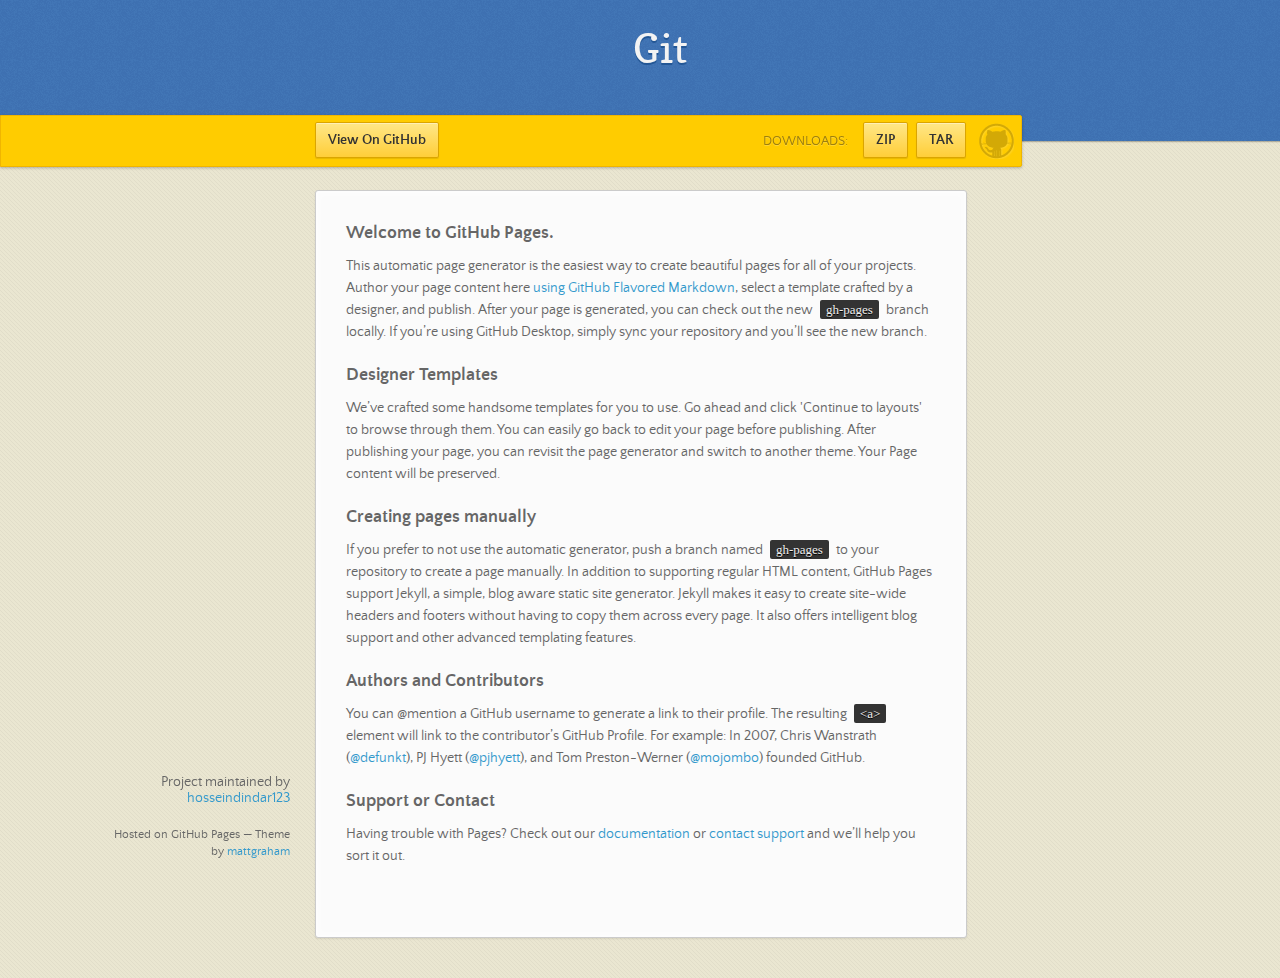
<file: index.html>
<!doctype html>
<html>
  <head>
    <meta charset="utf-8">
    <meta http-equiv="X-UA-Compatible" content="chrome=1">
    <title>Git by hosseindindar123</title>
    <link rel="stylesheet" href="stylesheets/styles.css">
    <link rel="stylesheet" href="stylesheets/github-dark.css">
    <script src="https://ajax.googleapis.com/ajax/libs/jquery/1.7.1/jquery.min.js"></script>
    <script src="javascripts/main.js"></script>
    <!--[if lt IE 9]>
      <script src="//html5shiv.googlecode.com/svn/trunk/html5.js"></script>
    <![endif]-->
    <meta name="viewport" content="width=device-width, initial-scale=1, user-scalable=no">

  </head>
  <body>

      <header>
        <h1>Git</h1>
        <p></p>
      </header>

      <div id="banner">
        <span id="logo"></span>

        <a href="https://github.com/hosseindindar123/Git" class="button fork"><strong>View On GitHub</strong></a>
        <div class="downloads">
          <span>Downloads:</span>
          <ul>
            <li><a href="https://github.com/hosseindindar123/Git/zipball/master" class="button">ZIP</a></li>
            <li><a href="https://github.com/hosseindindar123/Git/tarball/master" class="button">TAR</a></li>
          </ul>
        </div>
      </div><!-- end banner -->

    <div class="wrapper">
      <nav>
        <ul></ul>
      </nav>
      <section>
        <h3>
<a id="welcome-to-github-pages" class="anchor" href="#welcome-to-github-pages" aria-hidden="true"><span aria-hidden="true" class="octicon octicon-link"></span></a>Welcome to GitHub Pages.</h3>

<p>This automatic page generator is the easiest way to create beautiful pages for all of your projects. Author your page content here <a href="https://guides.github.com/features/mastering-markdown/">using GitHub Flavored Markdown</a>, select a template crafted by a designer, and publish. After your page is generated, you can check out the new <code>gh-pages</code> branch locally. If you’re using GitHub Desktop, simply sync your repository and you’ll see the new branch.</p>

<h3>
<a id="designer-templates" class="anchor" href="#designer-templates" aria-hidden="true"><span aria-hidden="true" class="octicon octicon-link"></span></a>Designer Templates</h3>

<p>We’ve crafted some handsome templates for you to use. Go ahead and click 'Continue to layouts' to browse through them. You can easily go back to edit your page before publishing. After publishing your page, you can revisit the page generator and switch to another theme. Your Page content will be preserved.</p>

<h3>
<a id="creating-pages-manually" class="anchor" href="#creating-pages-manually" aria-hidden="true"><span aria-hidden="true" class="octicon octicon-link"></span></a>Creating pages manually</h3>

<p>If you prefer to not use the automatic generator, push a branch named <code>gh-pages</code> to your repository to create a page manually. In addition to supporting regular HTML content, GitHub Pages support Jekyll, a simple, blog aware static site generator. Jekyll makes it easy to create site-wide headers and footers without having to copy them across every page. It also offers intelligent blog support and other advanced templating features.</p>

<h3>
<a id="authors-and-contributors" class="anchor" href="#authors-and-contributors" aria-hidden="true"><span aria-hidden="true" class="octicon octicon-link"></span></a>Authors and Contributors</h3>

<p>You can @mention a GitHub username to generate a link to their profile. The resulting <code>&lt;a&gt;</code> element will link to the contributor’s GitHub Profile. For example: In 2007, Chris Wanstrath (<a href="https://github.com/defunkt" class="user-mention">@defunkt</a>), PJ Hyett (<a href="https://github.com/pjhyett" class="user-mention">@pjhyett</a>), and Tom Preston-Werner (<a href="https://github.com/mojombo" class="user-mention">@mojombo</a>) founded GitHub.</p>

<h3>
<a id="support-or-contact" class="anchor" href="#support-or-contact" aria-hidden="true"><span aria-hidden="true" class="octicon octicon-link"></span></a>Support or Contact</h3>

<p>Having trouble with Pages? Check out our <a href="https://help.github.com/pages">documentation</a> or <a href="https://github.com/contact">contact support</a> and we’ll help you sort it out.</p>
      </section>
      <footer>
        <p>Project maintained by <a href="https://github.com/hosseindindar123">hosseindindar123</a></p>
        <p><small>Hosted on GitHub Pages &mdash; Theme by <a href="https://twitter.com/michigangraham">mattgraham</a></small></p>
      </footer>
    </div>
    <!--[if !IE]><script>fixScale(document);</script><![endif]-->
    
  </body>
</html>
</file>
<file: stylesheets/styles.css>
/*
Leap Day for GitHub Pages
by Matt Graham
*/
@font-face {
  font-family: 'Quattrocento Sans';
  src: url("../fonts/quattrocentosans-bold-webfont.eot");
  src: url("../fonts/quattrocentosans-bold-webfont.eot?#iefix") format("embedded-opentype"), url("../fonts/quattrocentosans-bold-webfont.woff") format("woff"), url("../fonts/quattrocentosans-bold-webfont.ttf") format("truetype"), url("../fonts/quattrocentosans-bold-webfont.svg#QuattrocentoSansBold") format("svg");
  font-weight: bold;
  font-style: normal;
}

@font-face {
  font-family: 'Quattrocento Sans';
  src: url("../fonts/quattrocentosans-bolditalic-webfont.eot");
  src: url("../fonts/quattrocentosans-bolditalic-webfont.eot?#iefix") format("embedded-opentype"), url("../fonts/quattrocentosans-bolditalic-webfont.woff") format("woff"), url("../fonts/quattrocentosans-bolditalic-webfont.ttf") format("truetype"), url("../fonts/quattrocentosans-bolditalic-webfont.svg#QuattrocentoSansBoldItalic") format("svg");
  font-weight: bold;
  font-style: italic;
}

@font-face {
  font-family: 'Quattrocento Sans';
  src: url("../fonts/quattrocentosans-italic-webfont.eot");
  src: url("../fonts/quattrocentosans-italic-webfont.eot?#iefix") format("embedded-opentype"), url("../fonts/quattrocentosans-italic-webfont.woff") format("woff"), url("../fonts/quattrocentosans-italic-webfont.ttf") format("truetype"), url("../fonts/quattrocentosans-italic-webfont.svg#QuattrocentoSansItalic") format("svg");
  font-weight: normal;
  font-style: italic;
}

@font-face {
  font-family: 'Quattrocento Sans';
  src: url("../fonts/quattrocentosans-regular-webfont.eot");
  src: url("../fonts/quattrocentosans-regular-webfont.eot?#iefix") format("embedded-opentype"), url("../fonts/quattrocentosans-regular-webfont.woff") format("woff"), url("../fonts/quattrocentosans-regular-webfont.ttf") format("truetype"), url("../fonts/quattrocentosans-regular-webfont.svg#QuattrocentoSansRegular") format("svg");
  font-weight: normal;
  font-style: normal;
}

@font-face {
  font-family: 'Copse';
  src: url("../fonts/copse-regular-webfont.eot");
  src: url("../fonts/copse-regular-webfont.eot?#iefix") format("embedded-opentype"), url("../fonts/copse-regular-webfont.woff") format("woff"), url("../fonts/copse-regular-webfont.ttf") format("truetype"), url("../fonts/copse-regular-webfont.svg#CopseRegular") format("svg");
  font-weight: normal;
  font-style: normal;
}

/* normalize.css 2012-02-07T12:37 UTC - https://github.com/necolas/normalize.css */
/* =============================================================================
   HTML5 display definitions
   ========================================================================== */
/*
 * Corrects block display not defined in IE6/7/8/9 & FF3
 */
article,
aside,
details,
figcaption,
figure,
footer,
header,
hgroup,
nav,
section,
summary {
  display: block;
}

/*
 * Corrects inline-block display not defined in IE6/7/8/9 & FF3
 */
audio,
canvas,
video {
  display: inline-block;
  *display: inline;
  *zoom: 1;
}

/*
 * Prevents modern browsers from displaying 'audio' without controls
 */
audio:not([controls]) {
  display: none;
}

/*
 * Addresses styling for 'hidden' attribute not present in IE7/8/9, FF3, S4
 * Known issue: no IE6 support
 */
[hidden] {
  display: none;
}

/* =============================================================================
   Base
   ========================================================================== */
/*
 * 1. Corrects text resizing oddly in IE6/7 when body font-size is set using em units
 *    http://clagnut.com/blog/348/#c790
 * 2. Prevents iOS text size adjust after orientation change, without disabling user zoom
 *    www.456bereastreet.com/archive/201012/controlling_text_size_in_safari_for_ios_without_disabling_user_zoom/
 */
html {
  font-size: 100%;
  /* 1 */
  -webkit-text-size-adjust: 100%;
  /* 2 */
  -ms-text-size-adjust: 100%;
  /* 2 */
}

/*
 * Addresses font-family inconsistency between 'textarea' and other form elements.
 */
html,
button,
input,
select,
textarea {
  font-family: sans-serif;
}

/*
 * Addresses margins handled incorrectly in IE6/7
 */
body {
  margin: 0;
}

/* =============================================================================
   Links
   ========================================================================== */
/*
 * Addresses outline displayed oddly in Chrome
 */
a:focus {
  outline: thin dotted;
}

/*
 * Improves readability when focused and also mouse hovered in all browsers
 * people.opera.com/patrickl/experiments/keyboard/test
 */
a:hover,
a:active {
  outline: 0;
}

/* =============================================================================
   Typography
   ========================================================================== */
/*
 * Addresses font sizes and margins set differently in IE6/7
 * Addresses font sizes within 'section' and 'article' in FF4+, Chrome, S5
 */
h1 {
  font-size: 2em;
  margin: 0.67em 0;
}

h2 {
  font-size: 1.5em;
  margin: 0.83em 0;
}

h3 {
  font-size: 1.17em;
  margin: 1em 0;
}

h4 {
  font-size: 1em;
  margin: 1.33em 0;
}

h5 {
  font-size: 0.83em;
  margin: 1.67em 0;
}

h6 {
  font-size: 0.75em;
  margin: 2.33em 0;
}

/*
 * Addresses styling not present in IE7/8/9, S5, Chrome
 */
abbr[title] {
  border-bottom: 1px dotted;
}

/*
 * Addresses style set to 'bolder' in FF3+, S4/5, Chrome
*/
b,
strong {
  font-weight: bold;
}

blockquote {
  margin: 1em 40px;
}

/*
 * Addresses styling not present in S5, Chrome
 */
dfn {
  font-style: italic;
}

/*
 * Addresses styling not present in IE6/7/8/9
 */
mark {
  background: #ff0;
  color: #000;
}

/*
 * Addresses margins set differently in IE6/7
 */
p,
pre {
  margin: 1em 0;
}

/*
 * Corrects font family set oddly in IE6, S4/5, Chrome
 * en.wikipedia.org/wiki/User:Davidgothberg/Test59
 */
pre,
code,
kbd,
samp {
  font-family: monospace, serif;
  _font-family: 'courier new', monospace;
  font-size: 1em;
}

/*
 * 1. Addresses CSS quotes not supported in IE6/7
 * 2. Addresses quote property not supported in S4
 */
/* 1 */
q {
  quotes: none;
}

/* 2 */
q:before,
q:after {
  content: '';
  content: none;
}

small {
  font-size: 75%;
}

/*
 * Prevents sub and sup affecting line-height in all browsers
 * gist.github.com/413930
 */
sub,
sup {
  font-size: 75%;
  line-height: 0;
  position: relative;
  vertical-align: baseline;
}

sup {
  top: -0.5em;
}

sub {
  bottom: -0.25em;
}

/* =============================================================================
   Lists
   ========================================================================== */
/*
 * Addresses margins set differently in IE6/7
 */
dl,
menu,
ol,
ul {
  margin: 1em 0;
}

dd {
  margin: 0 0 0 40px;
}

/*
 * Addresses paddings set differently in IE6/7
 */
menu,
ol,
ul {
  padding: 0 0 0 40px;
}

/*
 * Corrects list images handled incorrectly in IE7
 */
nav ul,
nav ol {
  list-style: none;
  list-style-image: none;
}

/* =============================================================================
   Embedded content
   ========================================================================== */
/*
 * 1. Removes border when inside 'a' element in IE6/7/8/9, FF3
 * 2. Improves image quality when scaled in IE7
 *    code.flickr.com/blog/2008/11/12/on-ui-quality-the-little-things-client-side-image-resizing/
 */
img {
  border: 0;
  /* 1 */
  -ms-interpolation-mode: bicubic;
  /* 2 */
}

/*
 * Corrects overflow displayed oddly in IE9
 */
svg:not(:root) {
  overflow: hidden;
}

/* =============================================================================
   Figures
   ========================================================================== */
/*
 * Addresses margin not present in IE6/7/8/9, S5, O11
 */
figure {
  margin: 0;
}

/* =============================================================================
   Forms
   ========================================================================== */
/*
 * Corrects margin displayed oddly in IE6/7
 */
form {
  margin: 0;
}

/*
 * Define consistent border, margin, and padding
 */
fieldset {
  border: 1px solid #c0c0c0;
  margin: 0 2px;
  padding: 0.35em 0.625em 0.75em;
}

/*
 * 1. Corrects color not being inherited in IE6/7/8/9
 * 2. Corrects text not wrapping in FF3 
 * 3. Corrects alignment displayed oddly in IE6/7
 */
legend {
  border: 0;
  /* 1 */
  padding: 0;
  white-space: normal;
  /* 2 */
  *margin-left: -7px;
  /* 3 */
}

/*
 * 1. Corrects font size not being inherited in all browsers
 * 2. Addresses margins set differently in IE6/7, FF3+, S5, Chrome
 * 3. Improves appearance and consistency in all browsers
 */
button,
input,
select,
textarea {
  font-size: 100%;
  /* 1 */
  margin: 0;
  /* 2 */
  vertical-align: baseline;
  /* 3 */
  *vertical-align: middle;
  /* 3 */
}

/*
 * Addresses FF3/4 setting line-height on 'input' using !important in the UA stylesheet
 */
button,
input {
  line-height: normal;
  /* 1 */
}

/*
 * 1. Improves usability and consistency of cursor style between image-type 'input' and others
 * 2. Corrects inability to style clickable 'input' types in iOS
 * 3. Removes inner spacing in IE7 without affecting normal text inputs
 *    Known issue: inner spacing remains in IE6
 */
button,
input[type="button"],
input[type="reset"],
input[type="submit"] {
  cursor: pointer;
  /* 1 */
  -webkit-appearance: button;
  /* 2 */
  *overflow: visible;
  /* 3 */
}

/*
 * Re-set default cursor for disabled elements
 */
button[disabled],
input[disabled] {
  cursor: default;
}

/*
 * 1. Addresses box sizing set to content-box in IE8/9
 * 2. Removes excess padding in IE8/9
 * 3. Removes excess padding in IE7
      Known issue: excess padding remains in IE6
 */
input[type="checkbox"],
input[type="radio"] {
  box-sizing: border-box;
  /* 1 */
  padding: 0;
  /* 2 */
  *height: 13px;
  /* 3 */
  *width: 13px;
  /* 3 */
}

/*
 * 1. Addresses appearance set to searchfield in S5, Chrome
 * 2. Addresses box-sizing set to border-box in S5, Chrome (include -moz to future-proof)
 */
input[type="search"] {
  -webkit-appearance: textfield;
  /* 1 */
  -moz-box-sizing: content-box;
  -webkit-box-sizing: content-box;
  /* 2 */
  box-sizing: content-box;
}

/*
 * Removes inner padding and search cancel button in S5, Chrome on OS X
 */
input[type="search"]::-webkit-search-decoration,
input[type="search"]::-webkit-search-cancel-button {
  -webkit-appearance: none;
}

/*
 * Removes inner padding and border in FF3+
 * www.sitepen.com/blog/2008/05/14/the-devils-in-the-details-fixing-dojos-toolbar-buttons/
 */
button::-moz-focus-inner,
input::-moz-focus-inner {
  border: 0;
  padding: 0;
}

/*
 * 1. Removes default vertical scrollbar in IE6/7/8/9
 * 2. Improves readability and alignment in all browsers
 */
textarea {
  overflow: auto;
  /* 1 */
  vertical-align: top;
  /* 2 */
}

/* =============================================================================
   Tables
   ========================================================================== */
/*
 * Remove most spacing between table cells
 */
table {
  border-collapse: collapse;
  border-spacing: 0;
}

body {
  font: 14px/22px "Quattrocento Sans", "Helvetica Neue", Helvetica, Arial, sans-serif;
  color: #666;
  font-weight: 300;
  margin: 0px;
  padding: 0px 0 20px 0px;
  background: url(../images/body-background.png) #eae6d1;
}

h1, h2, h3, h4, h5, h6 {
  color: #333;
  margin: 0 0 10px;
}

p, ul, ol, table, pre, dl {
  margin: 0 0 20px;
}

h1, h2, h3 {
  line-height: 1.1;
}

h1 {
  font-size: 28px;
}

h2 {
  font-size: 24px;
  color: #393939;
}

h3, h4, h5, h6 {
  color: #666666;
}

h3 {
  font-size: 18px;
  line-height: 24px;
}

a {
  color: #3399cc;
  font-weight: 400;
  text-decoration: none;
}

a small {
  font-size: 11px;
  color: #666;
  margin-top: -0.6em;
  display: block;
}

ul {
  list-style-image: url("../images/bullet.png");
}

strong {
  font-weight: bold;
  color: #333;
}

.wrapper {
  width: 650px;
  margin: 0 auto;
  position: relative;
}

section img {
  max-width: 100%;
}

blockquote {
  border-left: 1px solid #ffcc00;
  margin: 0;
  padding: 0 0 0 20px;
  font-style: italic;
}

code {
  font-family: "Lucida Sans", Monaco, Bitstream Vera Sans Mono, Lucida Console, Terminal;
  font-size: 13px;
  color: #efefef;
  text-shadow: 0px 1px 0px #000;
  margin: 0 4px;
  padding: 2px 6px;
  background: #333;
  -moz-border-radius: 2px;
  -webkit-border-radius: 2px;
  -o-border-radius: 2px;
  -ms-border-radius: 2px;
  -khtml-border-radius: 2px;
  border-radius: 2px;
}

pre {
  padding: 8px 15px;
  background: #333333;
  -moz-border-radius: 3px;
  -webkit-border-radius: 3px;
  -o-border-radius: 3px;
  -ms-border-radius: 3px;
  -khtml-border-radius: 3px;
  border-radius: 3px;
  border: 1px solid #c7c7c7;
  overflow: auto;
  overflow-y: hidden;
}
pre code {
  margin: 0px;
  padding: 0px;
}

table {
  width: 100%;
  border-collapse: collapse;
}

th {
  text-align: left;
  padding: 5px 10px;
  border-bottom: 1px solid #e5e5e5;
  color: #444;
}

td {
  text-align: left;
  padding: 5px 10px;
  border-bottom: 1px solid #e5e5e5;
  border-right: 1px solid #ffcc00;
}
td:first-child {
  border-left: 1px solid #ffcc00;
}

hr {
  border: 0;
  outline: none;
  height: 11px;
  background: transparent url("../images/hr.gif") center center repeat-x;
  margin: 0 0 20px;
}

dt {
  color: #444;
  font-weight: 700;
}

header {
  padding: 25px 20px 40px 20px;
  margin: 0;
  position: fixed;
  top: 0;
  left: 0;
  right: 0;
  width: 100%;
  text-align: center;
  background: url(../images/background.png) #4276b6;
  -moz-box-shadow: 1px 0px 2px rgba(0, 0, 0, 0.75);
  -webkit-box-shadow: 1px 0px 2px rgba(0, 0, 0, 0.75);
  -o-box-shadow: 1px 0px 2px rgba(0, 0, 0, 0.75);
  box-shadow: 1px 0px 2px rgba(0, 0, 0, 0.75);
  z-index: 99;
  -webkit-font-smoothing: antialiased;
  min-height: 76px;
}
header h1 {
  font: 40px/48px "Copse", "Helvetica Neue", Helvetica, Arial, sans-serif;
  color: #f3f3f3;
  text-shadow: 0px 2px 0px #235796;
  margin: 0px;
  white-space: nowrap;
  overflow: hidden;
  text-overflow: ellipsis;
  -o-text-overflow: ellipsis;
  -ms-text-overflow: ellipsis;
}
header p {
  color: #d8d8d8;
  text-shadow: rgba(0, 0, 0, 0.2) 0 1px 0;
  font-size: 18px;
  margin: 0px;
}

#banner {
  z-index: 100;
  left: 0;
  right: 50%;
  height: 50px;
  margin-right: -382px;
  position: fixed;
  top: 115px;
  background: #ffcc00;
  border: 1px solid #f0b500;
  -moz-box-shadow: 0px 1px 3px rgba(0, 0, 0, 0.25);
  -webkit-box-shadow: 0px 1px 3px rgba(0, 0, 0, 0.25);
  -o-box-shadow: 0px 1px 3px rgba(0, 0, 0, 0.25);
  box-shadow: 0px 1px 3px rgba(0, 0, 0, 0.25);
  -moz-border-radius: 0px 2px 2px 0px;
  -webkit-border-radius: 0px 2px 2px 0px;
  -o-border-radius: 0px 2px 2px 0px;
  -ms-border-radius: 0px 2px 2px 0px;
  -khtml-border-radius: 0px 2px 2px 0px;
  border-radius: 0px 2px 2px 0px;
  padding-right: 10px;
}
#banner .button {
  border: 1px solid #dba500;
  background: -webkit-gradient(linear, 50% 0%, 50% 100%, color-stop(0%, #ffe788), color-stop(100%, #ffce38));
  background: -webkit-linear-gradient(#ffe788, #ffce38);
  background: -moz-linear-gradient(#ffe788, #ffce38);
  background: -o-linear-gradient(#ffe788, #ffce38);
  background: -ms-linear-gradient(#ffe788, #ffce38);
  background: linear-gradient(#ffe788, #ffce38);
  -moz-border-radius: 2px;
  -webkit-border-radius: 2px;
  -o-border-radius: 2px;
  -ms-border-radius: 2px;
  -khtml-border-radius: 2px;
  border-radius: 2px;
  -moz-box-shadow: inset 0px 1px 0px rgba(255, 255, 255, 0.4), 0px 1px 1px rgba(0, 0, 0, 0.1);
  -webkit-box-shadow: inset 0px 1px 0px rgba(255, 255, 255, 0.4), 0px 1px 1px rgba(0, 0, 0, 0.1);
  -o-box-shadow: inset 0px 1px 0px rgba(255, 255, 255, 0.4), 0px 1px 1px rgba(0, 0, 0, 0.1);
  box-shadow: inset 0px 1px 0px rgba(255, 255, 255, 0.4), 0px 1px 1px rgba(0, 0, 0, 0.1);
  background-color: #FFE788;
  margin-left: 5px;
  padding: 10px 12px;
  margin-top: 6px;
  line-height: 14px;
  font-size: 14px;
  color: #333;
  font-weight: bold;
  display: inline-block;
  text-align: center;
}
#banner .button:hover {
  background: -webkit-gradient(linear, 50% 0%, 50% 100%, color-stop(0%, #ffe788), color-stop(100%, #ffe788));
  background: -webkit-linear-gradient(#ffe788, #ffe788);
  background: -moz-linear-gradient(#ffe788, #ffe788);
  background: -o-linear-gradient(#ffe788, #ffe788);
  background: -ms-linear-gradient(#ffe788, #ffe788);
  background: linear-gradient(#ffe788, #ffe788);
  background-color: #ffeca0;
}
#banner .fork {
  position: fixed;
  left: 50%;
  margin-left: -325px;
  padding: 10px 12px;
  margin-top: 6px;
  line-height: 14px;
  font-size: 14px;
  background-color: #FFE788;
}
#banner .downloads {
  float: right;
  margin: 0 45px 0 0;
}
#banner .downloads span {
  float: left;
  line-height: 52px;
  font-size: 90%;
  color: #9d7f0d;
  text-transform: uppercase;
  text-shadow: rgba(255, 255, 255, 0.2) 0 1px 0;
}
#banner ul {
  list-style: none;
  height: 40px;
  padding: 0;
  float: left;
  margin-left: 10px;
}
#banner ul li {
  display: inline;
}
#banner ul li a.button {
  background-color: #FFE788;
}
#banner #logo {
  position: absolute;
  height: 36px;
  width: 36px;
  right: 7px;
  top: 7px;
  display: block;
  background: url(../images/octocat-logo.png);
}

section {
  width: 590px;
  padding: 30px 30px 50px 30px;
  margin: 20px 0;
  margin-top: 190px;
  position: relative;
  background: #fbfbfb;
  -moz-border-radius: 3px;
  -webkit-border-radius: 3px;
  -o-border-radius: 3px;
  -ms-border-radius: 3px;
  -khtml-border-radius: 3px;
  border-radius: 3px;
  border: 1px solid #cbcbcb;
  -moz-box-shadow: 0px 1px 2px rgba(0, 0, 0, 0.09), inset 0px 0px 2px 2px rgba(255, 255, 255, 0.5), inset 0 0 5px 5px rgba(255, 255, 255, 0.4);
  -webkit-box-shadow: 0px 1px 2px rgba(0, 0, 0, 0.09), inset 0px 0px 2px 2px rgba(255, 255, 255, 0.5), inset 0 0 5px 5px rgba(255, 255, 255, 0.4);
  -o-box-shadow: 0px 1px 2px rgba(0, 0, 0, 0.09), inset 0px 0px 2px 2px rgba(255, 255, 255, 0.5), inset 0 0 5px 5px rgba(255, 255, 255, 0.4);
  box-shadow: 0px 1px 2px rgba(0, 0, 0, 0.09), inset 0px 0px 2px 2px rgba(255, 255, 255, 0.5), inset 0 0 5px 5px rgba(255, 255, 255, 0.4);
}

small {
  font-size: 12px;
}

nav {
  width: 230px;
  position: fixed;
  top: 220px;
  left: 50%;
  margin-left: -580px;
  text-align: right;
}
nav ul {
  list-style: none;
  list-style-image: none;
  font-size: 14px;
  line-height: 24px;
}
nav ul li {
  padding: 5px 0px;
  line-height: 16px;
}
nav ul li.tag-h1 {
  font-size: 1.2em;
}
nav ul li.tag-h1 a {
  font-weight: bold;
  color: #333;
}
nav ul li.tag-h2 + .tag-h1 {
  margin-top: 10px;
}
nav ul a {
  color: #666;
}
nav ul a:hover {
  color: #999;
}

footer {
  width: 180px;
  position: fixed;
  left: 50%;
  margin-left: -530px;
  bottom: 20px;
  text-align: right;
  line-height: 16px;
}

@media print, screen and (max-width: 1060px) {
  div.wrapper {
    width: auto;
    margin: 0;
  }

  nav {
    display: none;
  }

  header, section, footer {
    float: none;
  }
  header h1, section h1, footer h1 {
    white-space: nowrap;
    overflow: hidden;
    text-overflow: ellipsis;
    -o-text-overflow: ellipsis;
    -ms-text-overflow: ellipsis;
  }

  #banner {
    width: 100%;
  }
  #banner .downloads {
    margin-right: 60px;
  }
  #banner #logo {
    margin-right: 15px;
  }

  section {
    border: 1px solid #e5e5e5;
    border-width: 1px 0;
    padding: 20px auto;
    margin: 190px auto 20px;
    max-width: 600px;
  }

  footer {
    text-align: center;
    margin: 20px auto;
    position: relative;
    left: auto;
    bottom: auto;
    width: auto;
  }
}
@media print, screen and (max-width: 720px) {
  body {
    word-wrap: break-word;
  }

  header {
    padding: 20px 20px;
    margin: 0;
  }
  header h1 {
    font-size: 32px;
    white-space: nowrap;
    overflow: hidden;
    text-overflow: ellipsis;
    -o-text-overflow: ellipsis;
    -ms-text-overflow: ellipsis;
  }
  header p {
    display: none;
  }

  #banner {
    top: 80px;
  }
  #banner .fork {
    float: left;
    display: inline-block;
    margin-left: 0px;
    position: fixed;
    left: 20px;
  }

  section {
    margin-top: 130px;
    margin-bottom: 0px;
    width: auto;
  }

  header ul, header p.view {
    position: static;
  }
}
@media print, screen and (max-width: 480px) {
  header {
    position: relative;
    padding: 5px 0px;
    min-height: 0px;
  }
  header h1 {
    font-size: 24px;
    white-space: nowrap;
    overflow: hidden;
    text-overflow: ellipsis;
    -o-text-overflow: ellipsis;
    -ms-text-overflow: ellipsis;
  }

  section {
    margin-top: 5px;
  }

  #banner {
    display: none;
  }

  header ul {
    display: none;
  }
}
@media print {
  body {
    padding: 0.4in;
    font-size: 12pt;
    color: #444;
  }
}
@media print, screen and (max-height: 680px) {
  footer {
    text-align: center;
    margin: 20px auto;
    position: relative;
    left: auto;
    bottom: auto;
    width: auto;
  }
}
@media print, screen and (max-height: 480px) {
  nav {
    display: none;
  }

  footer {
    text-align: center;
    margin: 20px auto;
    position: relative;
    left: auto;
    bottom: auto;
    width: auto;
  }
}
</file>
<file: stylesheets/github-dark.css>
/*
The MIT License (MIT)

Copyright (c) 2016 GitHub, Inc.

Permission is hereby granted, free of charge, to any person obtaining a copy
of this software and associated documentation files (the "Software"), to deal
in the Software without restriction, including without limitation the rights
to use, copy, modify, merge, publish, distribute, sublicense, and/or sell
copies of the Software, and to permit persons to whom the Software is
furnished to do so, subject to the following conditions:

The above copyright notice and this permission notice shall be included in all
copies or substantial portions of the Software.

THE SOFTWARE IS PROVIDED "AS IS", WITHOUT WARRANTY OF ANY KIND, EXPRESS OR
IMPLIED, INCLUDING BUT NOT LIMITED TO THE WARRANTIES OF MERCHANTABILITY,
FITNESS FOR A PARTICULAR PURPOSE AND NONINFRINGEMENT. IN NO EVENT SHALL THE
AUTHORS OR COPYRIGHT HOLDERS BE LIABLE FOR ANY CLAIM, DAMAGES OR OTHER
LIABILITY, WHETHER IN AN ACTION OF CONTRACT, TORT OR OTHERWISE, ARISING FROM,
OUT OF OR IN CONNECTION WITH THE SOFTWARE OR THE USE OR OTHER DEALINGS IN THE
SOFTWARE.

*/

.pl-c /* comment */ {
  color: #969896;
}

.pl-c1 /* constant, variable.other.constant, support, meta.property-name, support.constant, support.variable, meta.module-reference, markup.raw, meta.diff.header */,
.pl-s .pl-v /* string variable */ {
  color: #0099cd;
}

.pl-e /* entity */,
.pl-en /* entity.name */ {
  color: #9774cb;
}

.pl-smi /* variable.parameter.function, storage.modifier.package, storage.modifier.import, storage.type.java, variable.other */,
.pl-s .pl-s1 /* string source */ {
  color: #ddd;
}

.pl-ent /* entity.name.tag */ {
  color: #7bcc72;
}

.pl-k /* keyword, storage, storage.type */ {
  color: #cc2372;
}

.pl-s /* string */,
.pl-pds /* punctuation.definition.string, string.regexp.character-class */,
.pl-s .pl-pse .pl-s1 /* string punctuation.section.embedded source */,
.pl-sr /* string.regexp */,
.pl-sr .pl-cce /* string.regexp constant.character.escape */,
.pl-sr .pl-sre /* string.regexp source.ruby.embedded */,
.pl-sr .pl-sra /* string.regexp string.regexp.arbitrary-repitition */ {
  color: #3c66e2;
}

.pl-v /* variable */ {
  color: #fb8764;
}

.pl-id /* invalid.deprecated */ {
  color: #e63525;
}

.pl-ii /* invalid.illegal */ {
  color: #f8f8f8;
  background-color: #e63525;
}

.pl-sr .pl-cce /* string.regexp constant.character.escape */ {
  font-weight: bold;
  color: #7bcc72;
}

.pl-ml /* markup.list */ {
  color: #c26b2b;
}

.pl-mh /* markup.heading */,
.pl-mh .pl-en /* markup.heading entity.name */,
.pl-ms /* meta.separator */ {
  font-weight: bold;
  color: #264ec5;
}

.pl-mq /* markup.quote */ {
  color: #00acac;
}

.pl-mi /* markup.italic */ {
  font-style: italic;
  color: #ddd;
}

.pl-mb /* markup.bold */ {
  font-weight: bold;
  color: #ddd;
}

.pl-md /* markup.deleted, meta.diff.header.from-file */ {
  color: #bd2c00;
  background-color: #ffecec;
}

.pl-mi1 /* markup.inserted, meta.diff.header.to-file */ {
  color: #55a532;
  background-color: #eaffea;
}

.pl-mdr /* meta.diff.range */ {
  font-weight: bold;
  color: #9774cb;
}

.pl-mo /* meta.output */ {
  color: #264ec5;
}
</file>
